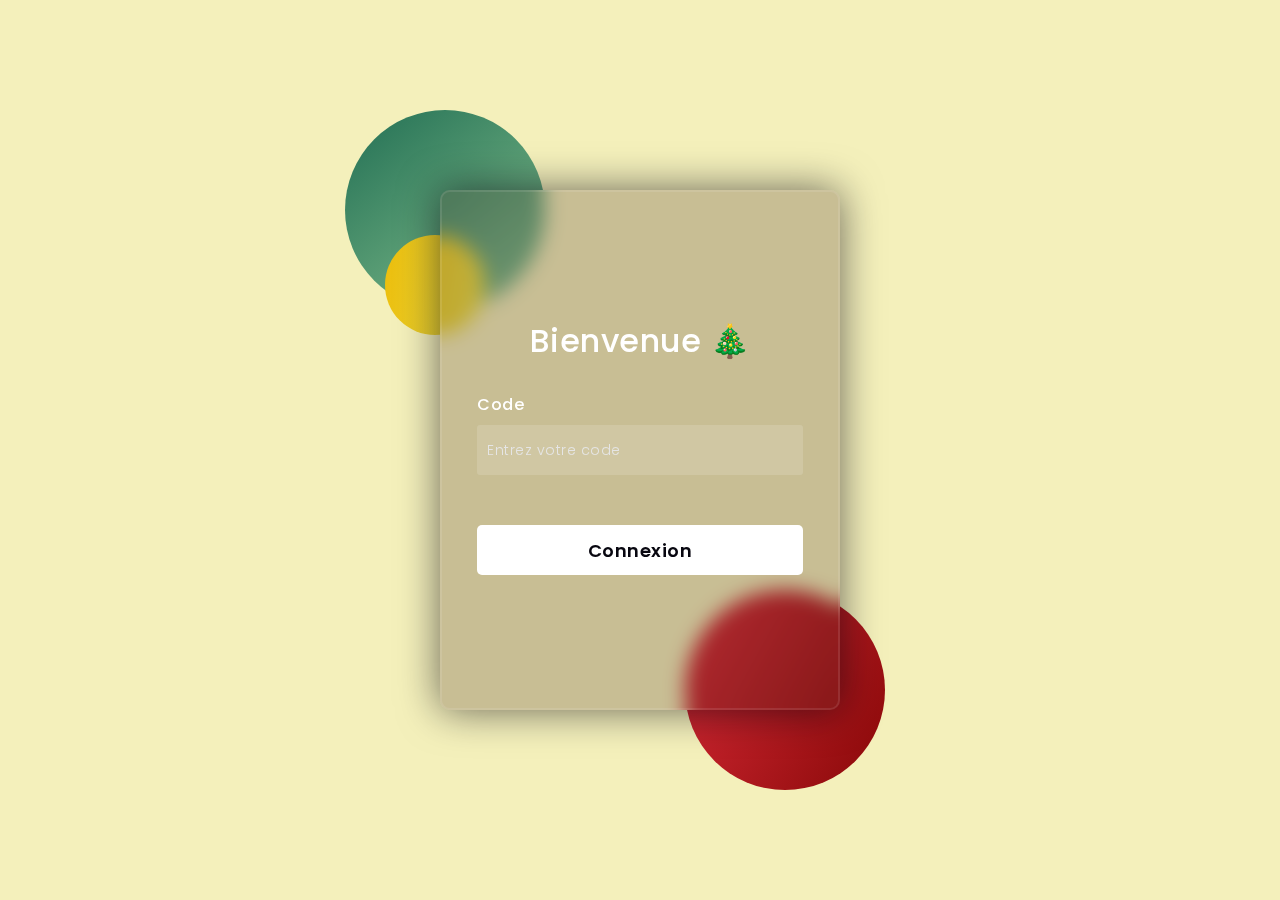
<file: index.html>
<!DOCTYPE html>
<hmtl>
	<head>
	<!-- Design by foolishdeveloper.com -->
	    <title>Bienvenu sur votre espace personnel de Noël 🎄</title>
	 
	    <link rel="preconnect" href="https://fonts.gstatic.com">
	    <link rel="stylesheet" href="https://cdnjs.cloudflare.com/ajax/libs/font-awesome/5.15.4/css/all.min.css">
	    <link href="https://fonts.googleapis.com/css2?family=Poppins:wght@300;500;600&display=swap" rel="stylesheet">
	    <!--Stylesheet-->
	    <style media="screen">
	      *,
		*:before,
		*:after{
		    padding: 0;
		    margin: 0;
		    box-sizing: border-box;
		}
		body{
		    background-color: #f4f0bb;
		}
		.background{
		    width: 430px;
		    height: 520px;
		    position: absolute;
		    transform: translate(-50%,-50%);
		    left: 50%;
		    top: 50%;
		}
		.background .shape{
		    height: 200px;
		    width: 200px;
		    position: absolute;
		    border-radius: 50%;
		}
		.shape:first-child{
		    background: linear-gradient(142deg, #226f54 0%, #87c38f 100%);
		    left: -80px;
		    top: -80px;
		}
		.shape:last-child{
		    background: linear-gradient(299deg, #880808 0%, #da2c38 100%);
		    right: -30px;
		    bottom: -80px;
		}
		.background .shape2{
		    height: 100px;
		    width: 100px;
		    position: absolute;
		    border-radius: 50%;
		}
		.shape2:first-child{
		    background: linear-gradient(97deg, rgba(236,189,11,1) 0%, rgba(235,228,77,1) 100%);
		    left: -40px;
		    top: 45px;
		}
		form{
		    height: 520px;
		    width: 400px;
		    background-color: rgba(67, 41, 31,0.25);
		    position: absolute;
		    transform: translate(-50%,-50%);
		    top: 50%;
		    left: 50%;
		    border-radius: 10px;
		    backdrop-filter: blur(10px);
		    border: 2px solid rgba(255,255,255,0.1);
		    box-shadow: 0 0 40px rgba(8,7,16,0.6);
		    padding: 10% 35px;
		}
		form *{
		    font-family: 'Poppins',sans-serif;
		    color: #ffffff;
		    letter-spacing: 0.5px;
		    outline: none;
		    border: none;
		}
		form h3{
		    font-size: 32px;
		    font-weight: 500;
		    line-height: 42px;
		    text-align: center;
		}
		
		label{
		    display: block;
		    margin-top: 30px;
		    font-size: 16px;
		    font-weight: 500;
		}
		input{
		    display: block;
		    height: 50px;
		    width: 100%;
		    background-color: rgba(255,255,255,0.15);
		    border-radius: 3px;
		    padding: 0 10px;
		    margin-top: 8px;
		    font-size: 14px;
		    font-weight: 300;
		}
		::placeholder{
		    color: #e5e5e5;
		}
		.button{
		    margin-top: 50px;
		    width: 100%;
		    background-color: #ffffff;
		    color: #080710;
		    font-size: 18px;
		    font-weight: 600;
		    border-radius: 5px;
		    cursor: pointer;
		}
		.social{
		  margin-top: 30px;
		  display: flex;
		}
		.social div{
		  background: red;
		  width: 150px;
		  border-radius: 3px;
		  padding: 5px 10px 10px 5px;
		  background-color: rgba(255,255,255,0.27);
		  color: #eaf0fb;
		  text-align: center;
		}
		.social div:hover{
		  background-color: rgba(255,255,255,0.47);
		}
		.social .fb{
		  margin-left: 25px;
		}
		.social i{
		  margin-right: 4px;
		}

		@media screen and (max-width: 1250px) {
		    html {
		      zoom: 1.5;        
		    }
			form{
			    padding: 15% 35px;
			}
			
		}
	    </style>
</head>
	
<body>
    <div class="background">
        <div class="shape"></div>
        <div class="shape"></div>
    </div>
    <div class="background">
        <div class="shape2"></div>
    </div>
    <form name=login>
        <h3>Bienvenue 🎄</h3>

        <label for="password">Code</label>
        <input type="password" placeholder="Entrez votre code" name="password">

        <input class="button" type=button value="Connexion" onClick="Login()">
    </form>
</body>
	<script LANGUAGE="JavaScript">
		function Login(){
			var done=0;
			var password=document.login.password.value;

			if (password=="0135") {
				window.location="accueil.html";
			}

			else {
				alert("Pseudo ou mot de passe incorrect :(");
			}
		}

		function setFavicons(favImg){
		    let headTitle = document.querySelector('head');
		    let setFavicon = document.createElement('link');
		    setFavicon.setAttribute('rel','shortcut icon');
		    setFavicon.setAttribute('href',favImg);
		    headTitle.appendChild(setFavicon);
		}
		setFavicons("Pngtreeglowing-blue-circle_6483746-ConvertImage.png");
	</script>
</html>
</file>
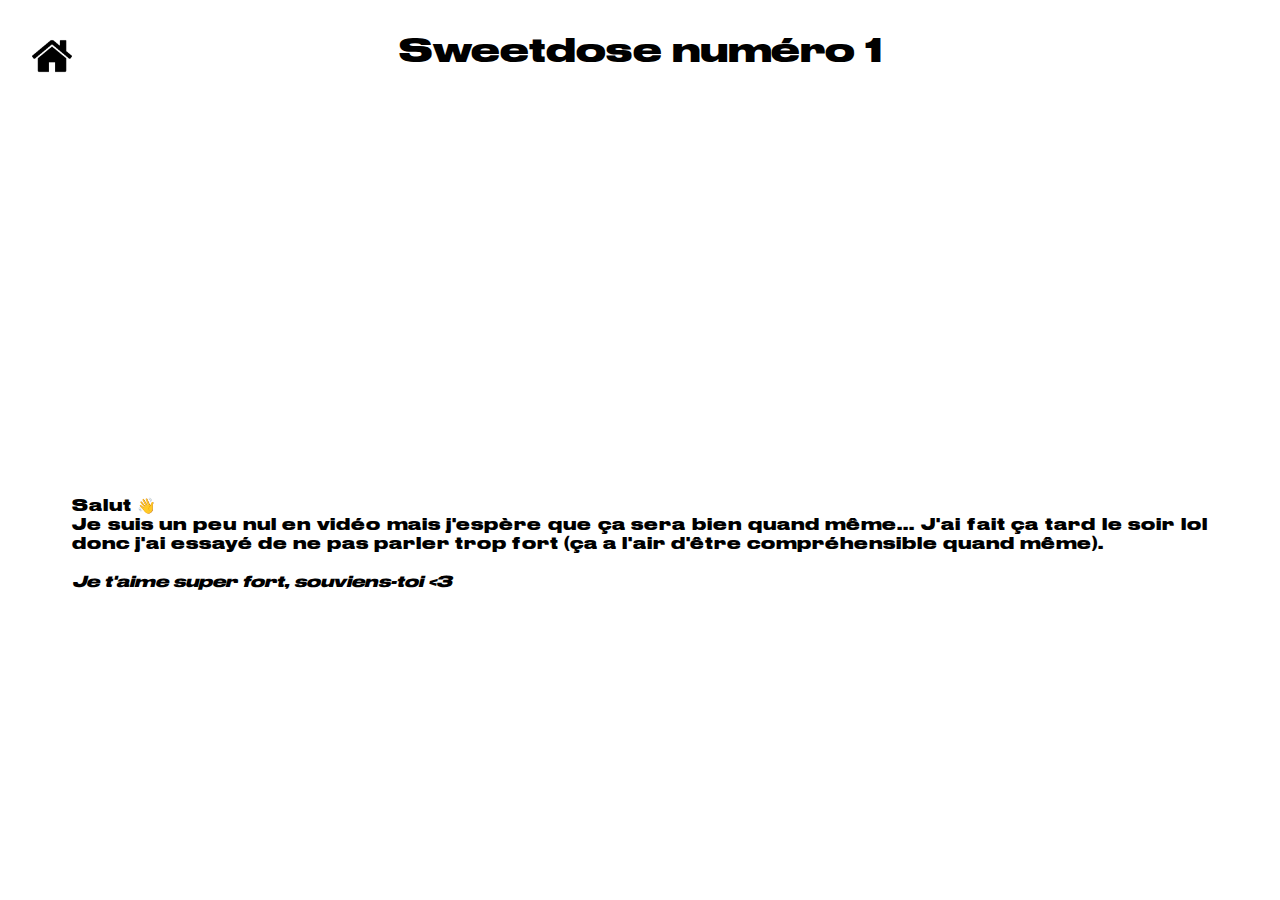
<file: sweetdose1.html>
<!DOCTYPE html>
<html>
<head>
	<title>Sweetdose n°1</title>
	<link rel="icon" type="image/png" href="favicon.png" />
	<link rel="stylesheet" type="text/css" href="sweetdose1.css">
</head>
<body>
	<a href="accueil.html" class="bouton"><img width="40" height="40" border="0" src="home.png" alt="Bouton retour à l'accueil" /></a>
	<div class="titre"><h1>Sweetdose numéro 1</h1></div>
	<div class="video">
		<iframe width="560" height="315" src="https://www.youtube.com/embed/sHLYD9n8ots" title="YouTube video player" frameborder="0" allow="accelerometer; autoplay; clipboard-write; encrypted-media; gyroscope; picture-in-picture" allowfullscreen></iframe>
	</div>
	<div class="commentaire"><h4>Salut 👋 <br/> Je suis un peu nul en vidéo mais j'espère que ça sera bien quand même... J'ai fait ça tard le soir lol donc j'ai essayé de ne pas parler trop fort (ça a l'air d'être compréhensible quand même). <br/> <br/> <i>Je t'aime super fort, souviens-toi <3</i></h4></div>
</body>
</html>
</file>
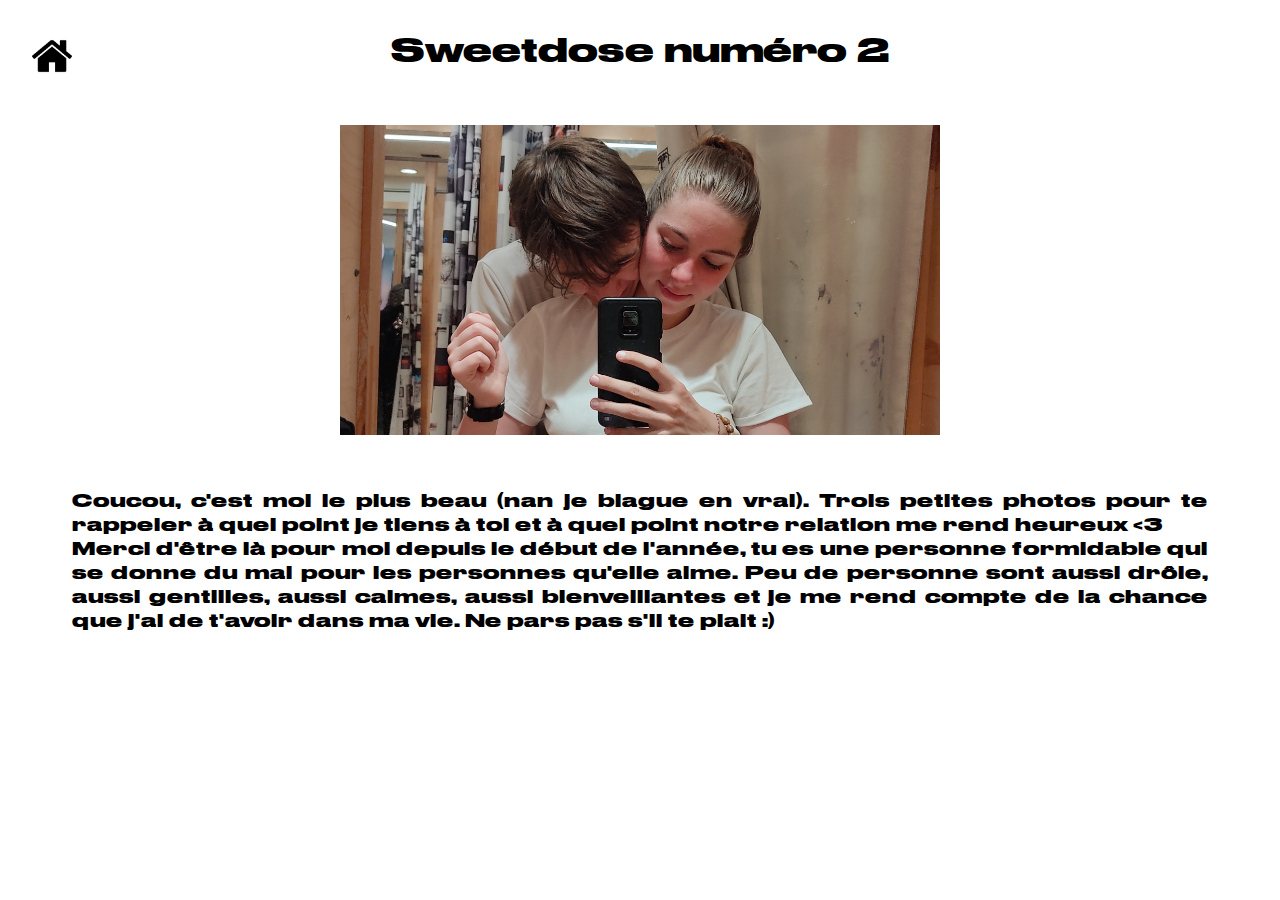
<file: sweetdose2.html>
<!DOCTYPE html>
<html>
<head>
	<title>Sweetdose n°2</title>
	<link rel="icon" type="image/png" href="favicon.png" />
	<link rel="stylesheet" type="text/css" href="sweetdose2.css">
</head>
	<body>
		<a href="accueil.html" class="bouton"><img width="40" height="40" border="0" src="home.png" alt="Bouton retour à l'accueil" /></a>
		<div class="titre"><h1>Sweetdose numéro 2</h1></div>
		<div class="diapo_auto_rwd">
			<input name="diapo" id='slide1' type="radio" class='slide_diapo'>
			<input name="diapo" id='slide2' type="radio" class='slide_diapo'>
			<input name="diapo" id='slide3' type="radio" class='slide_diapo'>
			<input name="diapo" id='lance-diapo' type="radio" checked>
			<input name="diapo" id='pause1' type="radio" class='pause_diapo'>
			<input name="diapo" id='pause2' type="radio" class='pause_diapo'>
			<input name="diapo" id='pause3' type="radio" class='pause_diapo'>
			<ul>
				<li><img src="1.jpg" alt></li>
				<li class='image1 slide_diapo'><img src='1.jpg' alt></li>
				<li class='image2 slide_diapo'><img src='2.jpg' alt></li>
				<li class='image3 slide_diapo'><img src='3.jpg' alt></li>
			</ul>
			<div class='lancement_arret'>
				<label class='lance_diapo' for='lance-diapo'></label>
				<label class='pause_diapo image1' for='pause1'></label>
				<label class='pause_diapo image2' for='pause2'></label>
				<label class='pause_diapo image3' for='pause3'></label>
			</div>
			<div class='precedent'>
				<label class='image1' for='slide1'></label>
				<label class='image2' for='slide2'></label>
				<label class='image3' for='slide3'></label>
			</div>
			<div class='suivant'>
				<label class='image1' for='slide1'></label>
				<label class='image2' for='slide2'></label>
				<label class='image3' for='slide3'></label>
			</div>		
		</div>
		<div class="subtitle"><h3>Coucou, c'est moi le plus beau (nan je blague en vrai). Trois petites photos pour te rappeler à quel point je tiens à toi et à quel point notre relation me rend heureux <3 <br/>
		Merci d'être là pour moi depuis le début de l'année, tu es une personne formidable qui se donne du mal pour les personnes qu'elle aime. Peu de personne sont aussi drôle, aussi gentilles, aussi calmes, aussi bienveillantes et je me rend compte de la chance que j'ai de t'avoir dans ma vie. Ne pars pas s'il te plait :)</h3></div>
	</body>
</html>
</file>
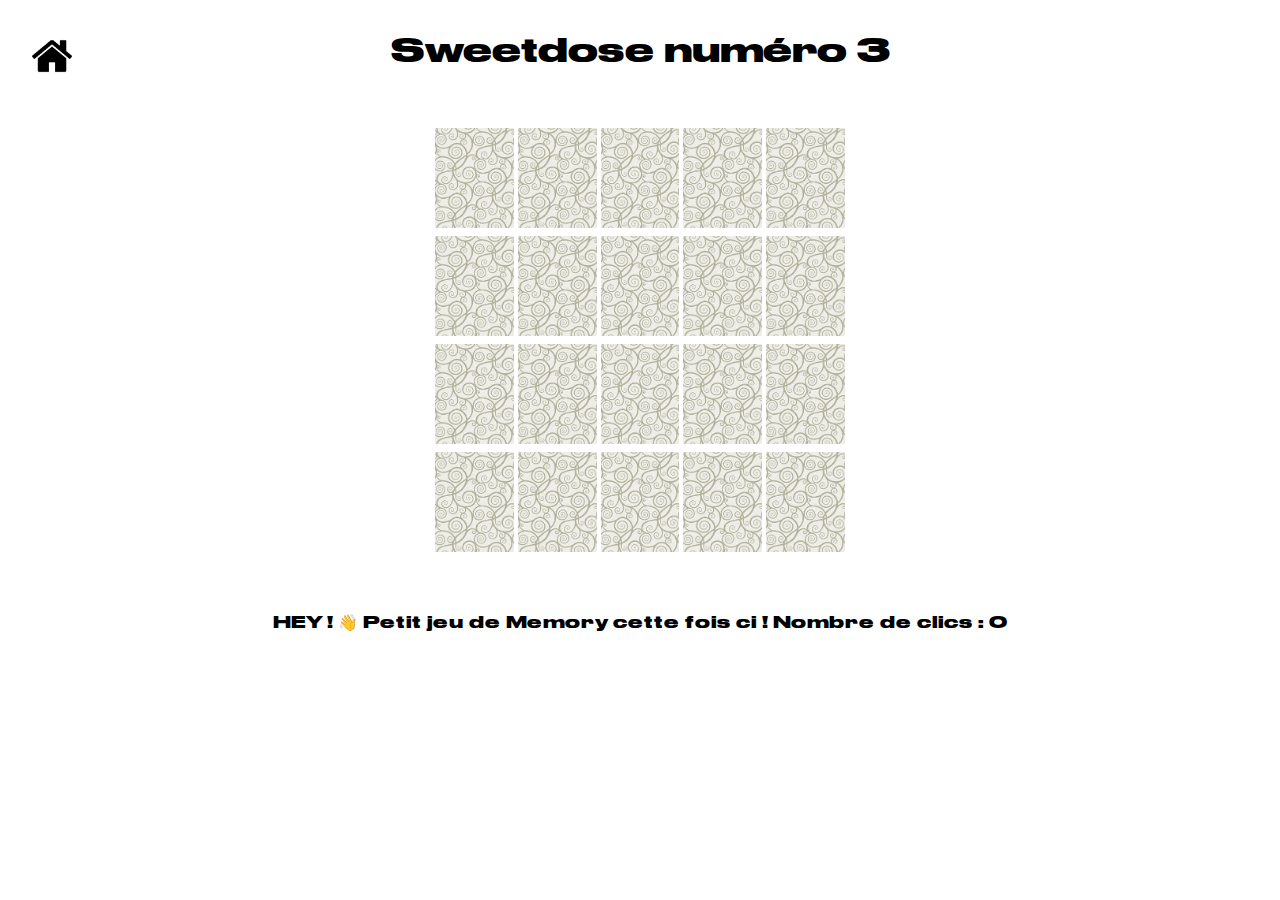
<file: sweetdose3.html>
<!DOCTYPE html>
<html>
<head>
	<title>Sweetdose n°3</title>
	<link rel="icon" type="image/png" href="favicon.png" />
	<link rel="stylesheet" type="text/css" href="sweetdose3.css">
	<style>
		img{
			cursor:pointer;
		}
	</style>
</head>
<body>
	<a href="accueil.html" class="bouton"><img width="40" height="40" border="0" src="home.png" alt="Bouton retour à l'accueil" /></a>
	<div class="titre"><h1>Sweetdose numéro 3</h1></div>
	<div class="content">
		<table id="tapis">
			<tr>
				<td><img src="doscartes.png"/></td>
				<td><img src="doscartes.png"/></td>
				<td><img src="doscartes.png"/></td>
				<td><img src="doscartes.png"/></td>
				<td><img src="doscartes.png"/></td>
			</tr>
			<tr>
				<td><img src="doscartes.png"/></td>
				<td><img src="doscartes.png"/></td>
				<td><img src="doscartes.png"/></td>
				<td><img src="doscartes.png"/></td>
				<td><img src="doscartes.png"/></td>
			</tr>
			<tr>
				<td><img src="doscartes.png"/></td>
				<td><img src="doscartes.png"/></td>
				<td><img src="doscartes.png"/></td>
				<td><img src="doscartes.png"/></td>
				<td><img src="doscartes.png"/></td>
			</tr>
			<tr>
				<td><img src="doscartes.png"/></td>
				<td><img src="doscartes.png"/></td>
				<td><img src="doscartes.png"/></td>
				<td><img src="doscartes.png"/></td>
				<td><img src="doscartes.png"/></td>
			</tr>
		</table>
	</div>
	<div class="subtitle"><h4>HEY ! 👋  Petit jeu de Memory cette fois ci ! Nombre de clics : <span id="display">0</span></h4></div>
</body>
<script type="text/javascript">
	var motifsCartes=[1,1,2,2,3,3,4,4,5,5,6,6,7,7,8,8,9,9,10,10];
	var etatsCartes=[0,0,0,0,0,0,0,0,0,0,0,0,0,0,0,0,0,0,0,0]; 
	var cartesRetournees=[];
	var nbPairesTrouvees=0;
	var imgCartes=document.getElementById("tapis").getElementsByTagName("img");

	for(var i=0;i<imgCartes.length;i++){
		imgCartes[i].noCarte=i; //Ajout de la propriété noCarte à l'objet img
		imgCartes[i].onclick=function(){
			controleJeu(this.noCarte);
		}                      
	}

	initialiseJeu();

	function majAffichage(noCarte){
		switch(etatsCartes[noCarte]){
			case 0:
				imgCartes[noCarte].src="doscartes.png";
				break;
			case 1:
				imgCartes[noCarte].src="cartes/carte"+motifsCartes[noCarte]+".jpg";
				break;
			case -1:
				imgCartes[noCarte].style.visibility="hidden";
				break;
		}
	}

	function rejouer(){
		alert("Gagné ! Je savais que tu serais forte à ça ❤ Bahahaha je t'aime tellement fort 😍");
		location.reload();
	}

	function initialiseJeu(){
		for(var position=motifsCartes.length-1; position>=1; position--){
			var hasard=Math.floor(Math.random()*(position+1));
			var sauve=motifsCartes[position];
			motifsCartes[position]=motifsCartes[hasard];
			motifsCartes[hasard]=sauve;
		}
	}

	function controleJeu(noCarte){
		if(cartesRetournees.length<2){
			if(etatsCartes[noCarte]==0){
				etatsCartes[noCarte]=1;
				cartesRetournees.push(noCarte);
				majAffichage(noCarte);
			}
			if(cartesRetournees.length==2){
				var nouveauEtat=0;
				if(motifsCartes[cartesRetournees[0]]==motifsCartes[cartesRetournees[1]]){
					nouveauEtat=-1;
					nbPairesTrouvees++;
				}

				etatsCartes[cartesRetournees[0]]=nouveauEtat;
				etatsCartes[cartesRetournees[1]]=nouveauEtat;

				setTimeout(function(){
					majAffichage(cartesRetournees[0]);
					majAffichage(cartesRetournees[1]);
					cartesRetournees=[];
					if(nbPairesTrouvees==10){
						rejouer();
					}
				},750);
			}
		}
	}

	var count = 0;
        var btn = document.getElementById("tapis");
        var disp = document.getElementById("display");
  
        tapis.onclick = function () {
            count++;
            disp.innerHTML = count;
        }
</script>
</html>
</file>
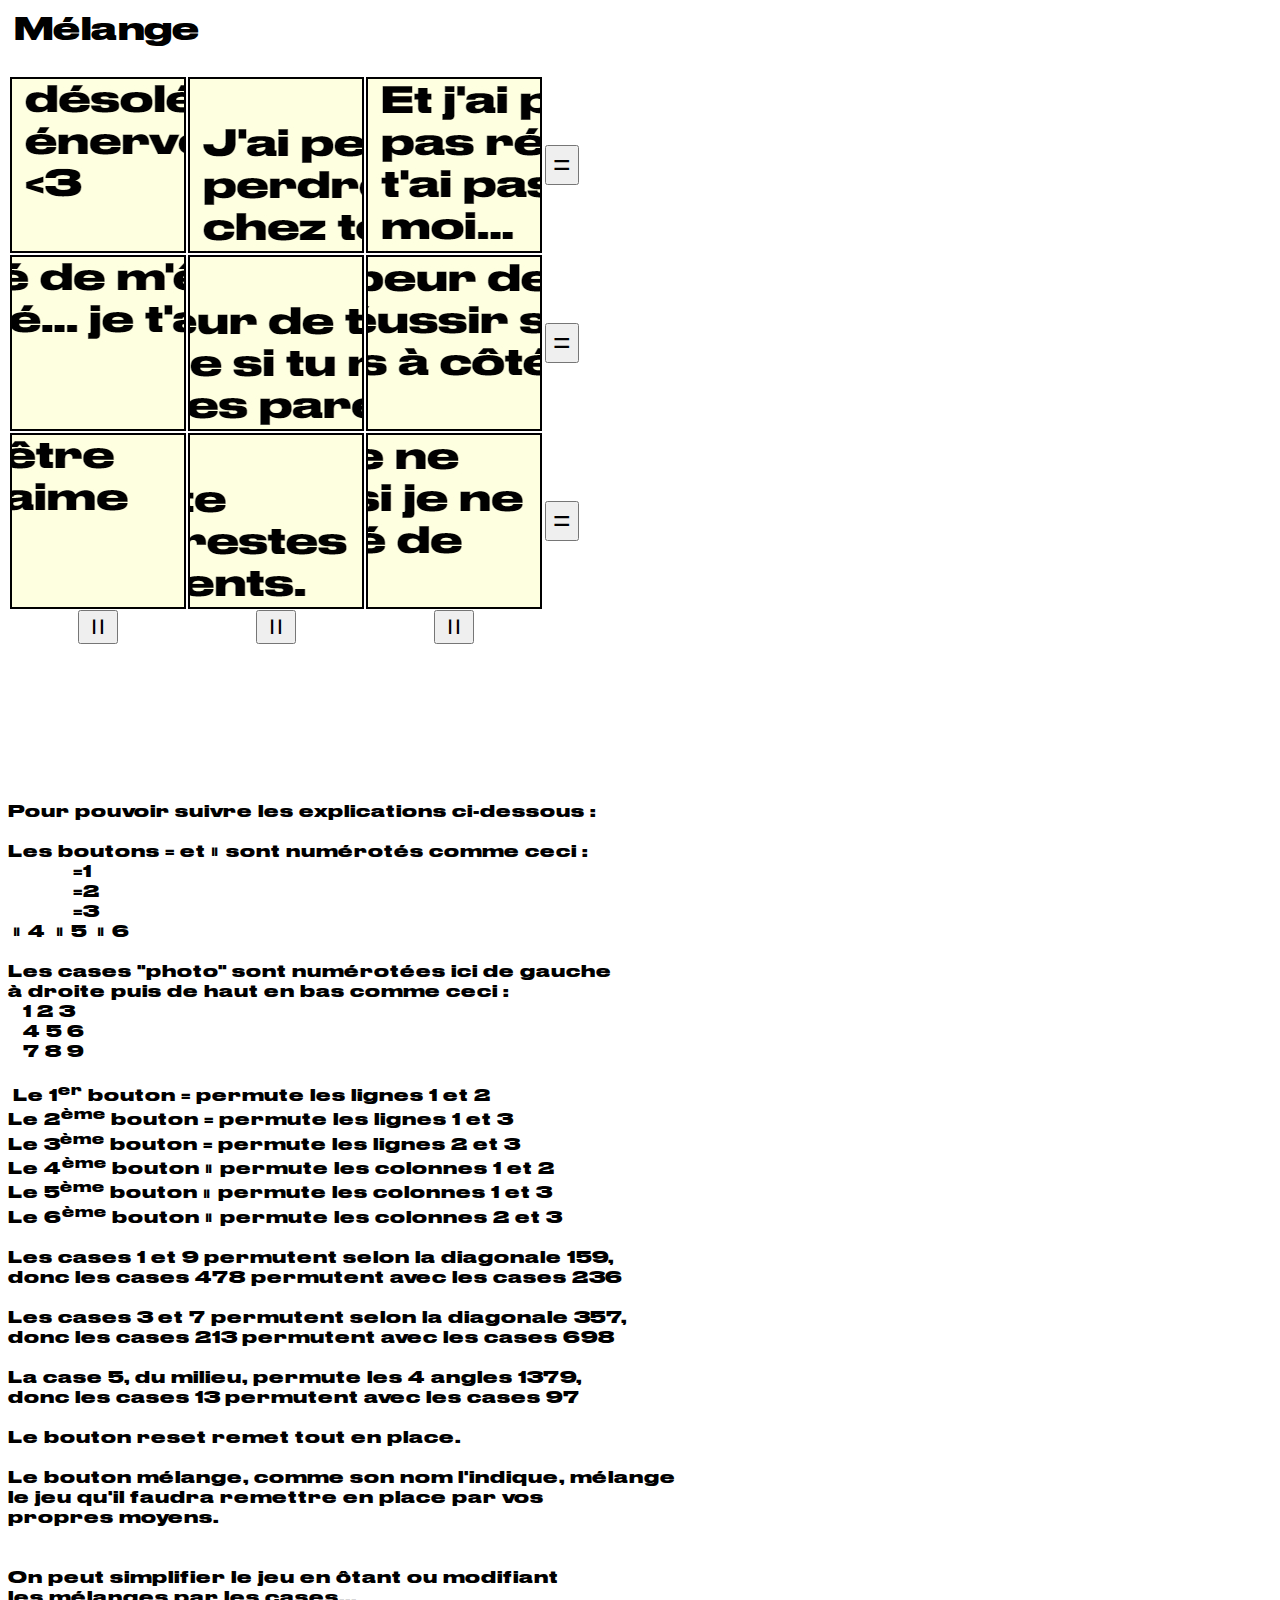
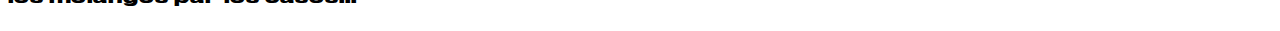
<file: sweetdose5.html>
<!DOCTYPE html><html lang='fr'>
<head>
  <meta charset='UTF-8'>
  <link rel="icon" type="image/png" href="favicon.png" />
  <link rel="stylesheet" type="text/css" href="sweetdose5.css">
  <title>A toi de jouer baby ;)</title>
  <style>
    td{width:170px;height:170px;}
    .i1{background:url(so.jpg) no-repeat left top; border: solid 2px black;}
    .i2{background:url(so.jpg) no-repeat center top; border: solid 2px black;}
    .i3{background:url(so.jpg) no-repeat right top; border: solid 2px black;}
    .i4{background:url(so.jpg) no-repeat left center; border: solid 2px black;}
    .i5{background:url(so.jpg) no-repeat center center; border: solid 2px black;}
    .i6{background:url(so.jpg) no-repeat right center; border: solid 2px black;}
    .i7{background:url(so.jpg) no-repeat left bottom; border: solid 2px black;}
    .i8{background:url(so.jpg) no-repeat center bottom; border: solid 2px black;}
    .i9{background:url(so.jpg) no-repeat right bottom; border: solid 2px black;}
    button{font-size:30px}
  </style>
</head>
<body>
  <button onclick="melange();" class="melange"> Mélange </button>
<script>
let t=[];
function debut()
{
    for(let n=1;n<=9;n++)
        t[n]=document.getElementById("t"+n);
    this.melange()
}
function swap(i,j)
{
    if(i==j)return;
    let u=t[i].className;
    t[i].className=t[j].className;
    t[j].className=u;
}
function isok()
{
    for(let n=1;n<=9;n++)
        if(t[n].id.charAt(1)!=t[n].className.charAt(1))return false;
    return true;
}
function reset()
{
    for(let n=1;n<=9;n++)t[n].className="i"+n;
}
function bout(i,b=true)
{
    let x="";
    switch(i)
    {
        case  1:x="123456";break;
        case  2:x="123789";break;
        case  3:x="456789";break;
        case  4:x="147258";break;
        case  5:x="147369";break;
        case  6:x="258369";break;
        case  7:x="478236";break;//1
        case  8:x="000000";break;//2
        case  9:x="214698";break;//3
        case 10:x="000000";break;//4
        case 11:x="130970";break;//5
        case 12:x="000000";break;//6
        case 13:x="214698";break;//7
        case 14:x="000000";break;//8
        case 15:x="478236";break;//9        
        default:return;
    }
    x=x.split('');
    for(let n=0;n<3;n++)swap(x[n],x[n+3]);
    if(b && isok())alert("Bravo !");
}
function melange()
{
    for(let n=0;n<20;n++)bout(1+Math.floor(15*Math.random()),false);
    if(isok())setTimeout(melange,100);
}
setTimeout(debut,500);
</script>
<table>
 <tr>
  <td id="t1" class="i1" onmousedown="bout(7);"></td>
  <td id="t2" class="i2" onmousedown="bout(8);"></td>
  <td id="t3" class="i3" onmousedown="bout(9);"></td>
  <td><button onclick="bout(1);"><bold>=</bold></button></td>
 </tr>
 <tr>
  <td id="t4" class="i4" onmousedown="bout(10);"></td>
  <td id="t5" class="i5" onmousedown="bout(11);"></td>
  <td id="t6" class="i6" onmousedown="bout(12);"></td>
  <td><button onclick="bout(2);"><bold>=</bold></button></td>
 </tr>
 <tr>
  <td id="t7" class="i7" onmousedown="bout(13);"></td>
  <td id="t8" class="i8" onmousedown="bout(14);"></td>
  <td id="t9" class="i9" onmousedown="bout(15);"></td>
  <td><button onclick="bout(3);"><bold>=</bold></button></td>
 </tr>
 <tr>
  <td style="transform:rotate(90deg);"><button onclick="bout(4);"><bold>=</bold></button></td>
  <td style="transform:rotate(90deg);"><button onclick="bout(5);"><bold>=</bold></button></td>
  <td style="transform:rotate(90deg);"><button onclick="bout(6);"><bold>=</bold></button></td>
 </tr>
</table>
<pre>
Pour pouvoir suivre les explications ci-dessous :

Les boutons = et<font style="writing-mode:vertical-lr;text-orientation:mixed;">=</font>sont numérotés comme ceci :
             =1
             =2
             =3
<font style="writing-mode:vertical-lr;text-orientation:mixed;">=</font>4 <font style="writing-mode:vertical-lr;text-orientation:mixed;">=</font>5 <font style="writing-mode:vertical-lr;text-orientation:mixed;">=</font>6

Les cases "photo" sont numérotées ici de gauche 
à droite puis de haut en bas comme ceci :
   1 2 3
   4 5 6
   7 8 9

 Le 1<sup>er</sup> bouton = permute les lignes 1 et 2
Le 2<sup>ème</sup> bouton = permute les lignes 1 et 3
Le 3<sup>ème</sup> bouton = permute les lignes 2 et 3
Le 4<sup>ème</sup> bouton<font style="writing-mode:vertical-lr;text-orientation:mixed;">=</font>permute les colonnes 1 et 2
Le 5<sup>ème</sup> bouton<font style="writing-mode:vertical-lr;text-orientation:mixed;">=</font>permute les colonnes 1 et 3
Le 6<sup>ème</sup> bouton<font style="writing-mode:vertical-lr;text-orientation:mixed;">=</font>permute les colonnes 2 et 3

Les cases 1 et 9 permutent selon la diagonale 159, 
donc les cases 478 permutent avec les cases 236 

Les cases 3 et 7 permutent selon la diagonale 357, 
donc les cases 213 permutent avec les cases 698 

La case 5, du milieu, permute les 4 angles 1379, 
donc les cases 13 permutent avec les cases 97

Le bouton reset remet tout en place.

Le bouton mélange, comme son nom l'indique, mélange 
le jeu qu'il faudra remettre en place par vos 
propres moyens.


On peut simplifier le jeu en ôtant ou modifiant 
les mélanges par les cases...
</pre>
</body>
</html>
</file>
<file: sweetdose1.css>
@font-face {
  font-family: Druk Wide Bold;
  src: url("Druk Wide Bold.ttf");
  font-weight: bold;
}

body {
	font-family: Druk Wide Bold;
	text-align: center;
	display: grid;
	grid-template-columns: 1fr;
	grid-template-rows: 0.20fr 1fr 0.40fr;
	grid-column-gap: 0px;
	grid-row-gap: 0px;
	padding: 0% 5% 0% 5%;
}

.bouton {
	position: absolute;
	top: 4%;
	left: 2rem;
}

.titre {
	grid-area: 1 / 1 / 2 / 2;
}

.video {
	margin: 2rem auto;
	grid-area: 2 / 1 / 3 / 2;
}

.commentaire {
	grid-area: 3 / 1 / 4 / 2;
	font-size: 0.95em;
	text-align: justify;
}

@media screen and (max-width: 1280px) and (orientation: landscape){
	body {
		grid-template-rows: 0.20fr 1fr 0.20fr;
	}
}

@media screen and (max-width: 1280px) and (orientation: portrait){
	body {
		grid-template-rows: 0.20fr 0.50fr 0.20fr;
		padding: 5%;
	}

	.subtitle {
		font-size: 0.75em;
	}

	iframe {
		width: 780px;
		height: 440px;
	}
}
</file>
<file: sweetdose2.css>
@font-face {
  font-family: Druk Wide Bold;
  src: url("Druk Wide Bold.ttf");
  font-weight: bold;
}

*,*:before,*:after{box-sizing:border-box}

body {
	font-family: Druk Wide Bold;
	text-align: center;
	display: grid;
	grid-template-columns: 1fr;
	grid-template-rows: 0.20fr 1fr 0.40fr;
	grid-column-gap: 0px;
	grid-row-gap: 0px;
	padding: 0% 5% 0% 5%;
}

.bouton {
	position: absolute;
	top: 4%;
	left: 2rem;
}

.titre {
	grid-area: 1 / 1 / 2 / 2;
}

img{
	max-width:100%
}

.diapo_auto_rwd{	
	position:relative;
	max-width:600px;
	margin: 2rem auto;
	overflow: hidden;
	grid-area: 2 / 1 / 3 / 2;
}

.diapo_auto_rwd input[type=radio]{
	
	position: absolute;
	left: -9999px
	
	}

.diapo_auto_rwd label{
	
	cursor:pointer
	
	}

.diapo_auto_rwd ul {
	
position: relative;
z-index: 1;
margin: 0;
padding: 0;
list-style-type: none;
overflow: hidden
		
		}

.diapo_auto_rwd ul .slide_diapo {
	
height: 100%;
width: 100%;
position: absolute;
top: 0;
left: 0;
transition: transform .8s
	
	}


/*slide images, on place les photos cote a cote*/
	
ul .slide_diapo.image1{
	
	left: 0
	
	}
	
ul .slide_diapo.image2{
	
	left: 100%
	
	}
	
ul .slide_diapo.image3{
	
	left: 200%
	
	}

#slide1:checked ~ ul .slide_diapo,
#pause1:checked ~ ul .slide_diapo {

transform: translatex(0)
	
	}

#slide2:checked ~ ul .slide_diapo,
#pause2:checked ~ ul .slide_diapo {

transform: translatex(-100%)
	
	}

#slide3:checked ~ ul .slide_diapo,
#pause3:checked ~ ul .slide_diapo{

transform: translatex(-200%)
	
	}

/*animation css3 defilement automatique des photos*/
@keyframes slide-diapo {
	
0%,25%{
	
	margin-left: 0
	
	}
	
33%,58%{
	
	margin-left: -100%
	
	}
	
66%,91%{
	
	margin-left: -200%
	
	}
	
	}



.diapo_auto_rwd img,
.precedent,
.suivant,
.lancement_arret {
	
-webkit-user-select: none;
-moz-user-select: none;
-ms-user-select: none /*empêche de selctionner les images et icones*/
	
	}


/*navigation fleches droite et gauche*/
.precedent,
.suivant {
	position: absolute;
	top: 50%;
	z-index: 1	
	}

.precedent label,
.suivant label {	
	position: absolute;
	opacity: 0;
	z-index: -1;
	height: 50px;
	width: 0;
	transform: translate(0,-50%);
}
  
.precedent {
	left: 0
}
	
.suivant {
	right:50px
}

.precedent label:before{
	content: url("fleche-droite.png");
	transform: rotate(180deg);
}
	
.suivant label:before{
	content: url("fleche-droite.png");
}

.precedent label:before,
.suivant label:before{
	
position: absolute;
font-family: "bric-a-brac";
height: 50px;
display: flex;
align-items: center;
justify-content: center;
width: 50px;
background: hsl(0, 100%, 100%, .3);
transition: background .3s;
color: black;
		
		}

.precedent:hover label:before,
.suivant:hover label:before{

background: hsl(0, 100%, 100%, .9)
		
		}


#slide1:checked ~ .precedent .image3,
#pause1:checked ~ .precedent .image3,
#slide1:checked ~ .suivant .image2,
#pause1:checked ~ .suivant .image2, 
#slide2:checked ~ .precedent .image1,
#pause2:checked ~ .precedent .image1,
#slide2:checked ~ .suivant .image3,
#pause2:checked ~ .suivant .image3, 
#slide3:checked ~ .precedent .image2,
#pause3:checked ~ .precedent .image2,
#slide3:checked ~ .suivant .image1,
#pause3:checked ~ .suivant .image1 {
	
	opacity: 1;
	z-index: 1
	
	}

@keyframes fleche_diapo {
	
0%,33.33%{
	
opacity: 1;
z-index: 0
	
	}
	
33.34%,100%{
	
opacity: 0;
z-index: -1
	
	}
	
	}


#lance-diapo:checked ~ .precedent .image3,
#lance-diapo:checked ~ .suivant .image2 {

animation: fleche_diapo 12.3s infinite -1s
	
	}

#lance-diapo:checked ~ .precedent .image1,
#lance-diapo:checked ~ .suivant .image3 {

animation: fleche_diapo 12.3s infinite 3.1s
	
	}
  
  
#lance-diapo:checked ~ .precedent .image2,
#lance-diapo:checked ~ .suivant .image1 {

animation: fleche_diapo 12.3s infinite 7.2s
	
	}




#lance-diapo:checked ~ .lancement_arret .pause_diapo.image1 {

animation: fleche_diapo 12.3s infinite -1s
	
	}

#lance-diapo:checked ~ .lancement_arret .pause_diapo.image2 {

animation: fleche_diapo 12.3s infinite 3.1s
	
	}

#lance-diapo:checked ~ .lancement_arret .pause_diapo.image3 {

animation: fleche_diapo 12.3s infinite 7.2s
	
	}


#lance-diapo:checked ~ ul .slide_diapo,
.pause_diapo:checked ~ ul .slide_diapo,
.pause_diapo:checked ~ .precedent label,
.pause_diapo:checked ~ .suivant label,
.slide_diapo:checked ~ .precedent label,
.slide_diapo:checked ~ .suivant label{

transition:none
	
	}/*on revient directement a la premiere photo sans effet de slide*/

.subtitle {
	grid-area: 3 / 1 / 4 / 2;
	font-size: 0.95em;
	text-align: justify;
}

@media screen and (max-width: 1280px) and (orientation: landscape){
	body {
		grid-template-rows: 0.20fr 1fr 0.20fr;
	}
}

@media screen and (max-width: 1280px) and (orientation: portrait){
	body {
		grid-template-rows: 0.20fr 0.50fr 0.20fr;
		padding: 5%;
	}

	.subtitle {
		font-size: 0.75em;
	}

	.diapo_auto_rwd {
		min-height: 250px;
	}
}
</file>
<file: sweetdose3.css>
@font-face {
  font-family: Druk Wide Bold;
  src: url("Druk Wide Bold.ttf");
  font-weight: bold;
}

body {
	font-family: Druk Wide Bold;
	text-align: center;
	display: grid;
	grid-template-columns: 1fr;
	grid-template-rows: 0.10fr 1fr 0.10fr;
	grid-column-gap: 0px;
	grid-row-gap: 0px;
	padding: 0% 5% 0% 5%;
}

.bouton {
	position: absolute;
	top: 4%;
	left: 2rem;
}

.titre {
	grid-area: 1 / 1 / 2 / 2;

}

.content {
	margin: 2rem auto;
	grid-area: 2 / 1 / 3 / 2;
}

table img{
	height: 100px;
}

@media screen and (max-width: 1280px) and (orientation: landscape){
	body {
		grid-template-rows: 0.20fr 1fr 0.20fr;
	}
}

@media screen and (max-width: 1280px) and (orientation: portrait){
	body {
		grid-template-rows: 0.20fr 0.50fr 0.20fr;
		padding: 5%;
	}

	.subtitle {
		font-size: 0.75em;
	}

	html {
      zoom: 2;        
    }
}
</file>
<file: sweetdose5.css>
@font-face {
  font-family: druk;
  src: url("Druk Wide Bold.ttf");
  font-weight: bold;
}

html, body {
	display: flex;
	flex-direction: column;
	justify-content: flex-start;
	align-items: flex-start;
	font-family: "druk";

}

table {
	border: black 2px;
}

.melange {
	background-color: white;
	border-style: none;
	font-family: "druk";
	margin-bottom: 25px;
}

pre {
	font-family: "druk";
}

@media screen and (max-width: 1200px) and (orientation:portrait){
	html {
		zoom: 1.5;
	}
}
</file>
